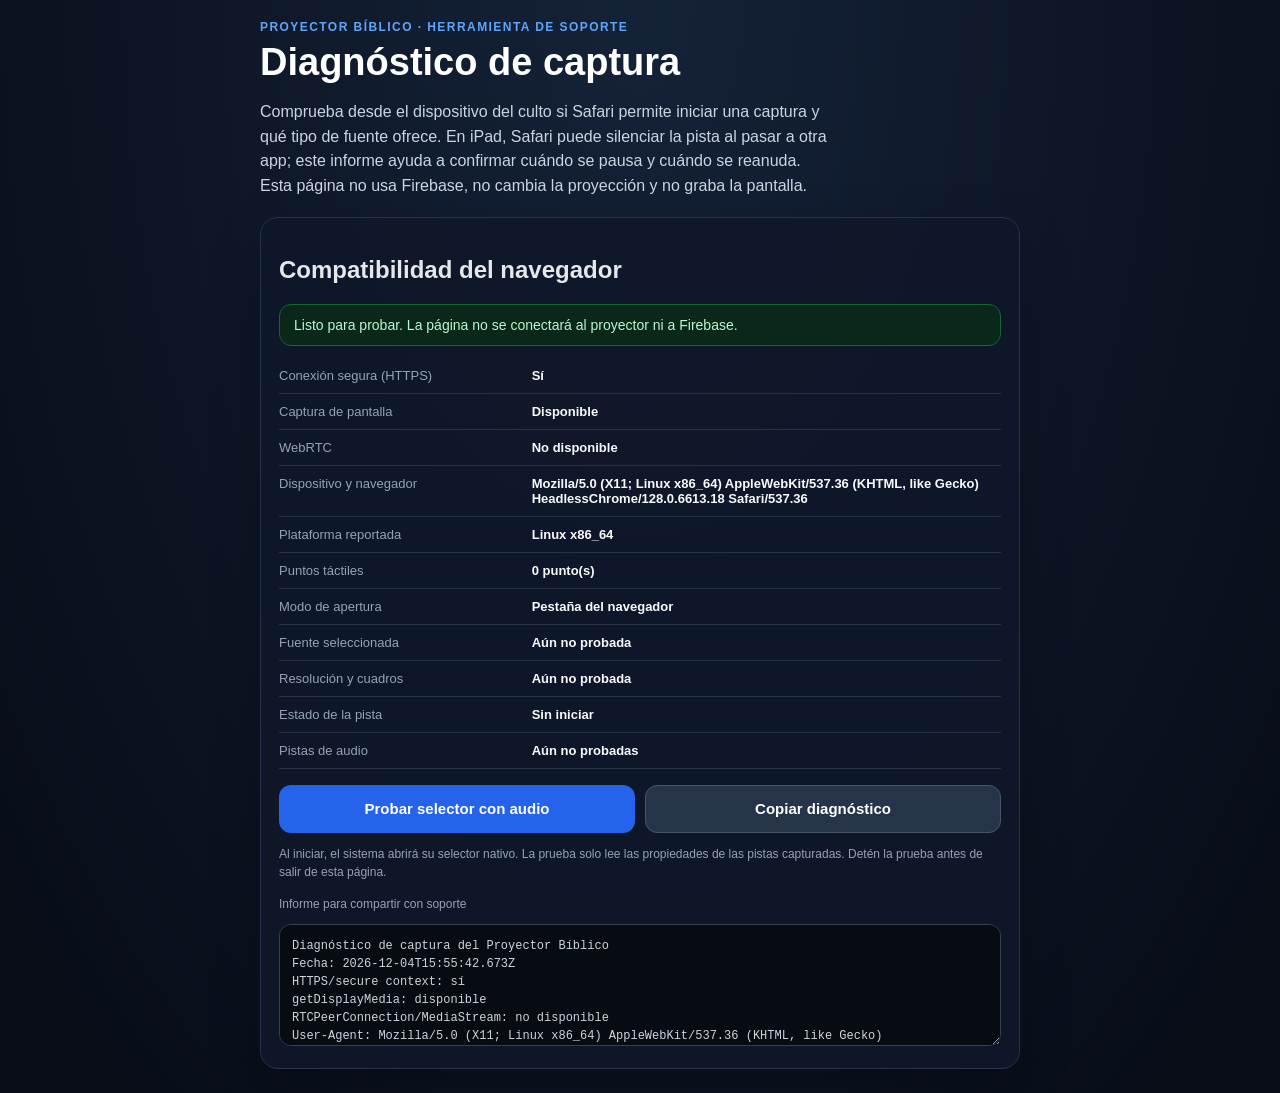
<file: diagnostico-captura.html>
<!doctype html>
<html lang="es">
<head>
  <meta charset="utf-8">
  <meta name="viewport" content="width=device-width, initial-scale=1, viewport-fit=cover">
  <meta name="theme-color" content="#0b1220">
  <title>Diagnóstico de captura · Proyector Bíblico</title>
  <style>
    :root { color-scheme: dark; font-family: -apple-system, BlinkMacSystemFont, "Segoe UI", sans-serif; background: #080d18; color: #e5e7eb; }
    * { box-sizing: border-box; }
    body { margin: 0; min-height: 100vh; min-height: 100dvh; padding: max(20px, env(safe-area-inset-top)) 16px max(24px, env(safe-area-inset-bottom)); background: radial-gradient(ellipse at top, #142238 0, #080d18 52rem); }
    main { width: min(100%, 760px); margin: 0 auto; }
    .eyebrow { color: #60a5fa; font-size: 12px; font-weight: 800; letter-spacing: .12em; text-transform: uppercase; }
    h1 { margin: 8px 0; color: #fff; font-size: clamp(26px, 6vw, 38px); line-height: 1.1; }
    p { line-height: 1.55; }
    .intro { color: #cbd5e1; max-width: 64ch; }
    .card { margin-top: 18px; padding: 18px; border: 1px solid #26354c; border-radius: 18px; background: rgba(15, 23, 42, .9); box-shadow: 0 18px 50px rgba(0, 0, 0, .22); }
    .status { padding: 12px 14px; border: 1px solid #334155; border-radius: 12px; background: #111c2e; color: #dbeafe; font-size: 14px; }
    .status[data-kind="ok"] { border-color: #166534; background: #092819; color: #bbf7d0; }
    .status[data-kind="warn"] { border-color: #854d0e; background: #2b1e08; color: #fde68a; }
    .status[data-kind="error"] { border-color: #991b1b; background: #2a1115; color: #fecaca; }
    dl { display: grid; grid-template-columns: minmax(130px, .7fr) minmax(0, 1.3fr); gap: 0; margin: 12px 0 0; }
    dt, dd { margin: 0; padding: 10px 0; border-bottom: 1px solid #253247; overflow-wrap: anywhere; }
    dt { color: #94a3b8; font-size: 13px; }
    dd { color: #f8fafc; font-size: 13px; font-weight: 650; }
    .actions { display: flex; flex-wrap: wrap; gap: 10px; margin-top: 16px; }
    button { min-height: 48px; flex: 1 1 180px; padding: 12px 16px; border: 1px solid transparent; border-radius: 12px; color: #fff; background: #2563eb; font: inherit; font-size: 15px; font-weight: 750; cursor: pointer; touch-action: manipulation; }
    button.secondary { border-color: #475569; background: #263449; }
    button.stop { border-color: #7f1d1d; background: #4c171a; }
    button:disabled { opacity: .48; cursor: not-allowed; }
    button[hidden] { display: none; }
    .small { color: #94a3b8; font-size: 12px; }
    textarea { width: 100%; min-height: 122px; margin-top: 12px; padding: 12px; resize: vertical; border: 1px solid #334155; border-radius: 12px; color: #cbd5e1; background: #070b12; font: 12px/1.5 ui-monospace, SFMono-Regular, Consolas, monospace; }
    @media (max-width: 480px) { dl { grid-template-columns: 1fr; } dt { border-bottom: 0; padding-bottom: 2px; } dd { padding-top: 2px; } .card { padding: 15px; } }
  </style>
</head>
<body>
  <main>
    <div class="eyebrow">Proyector Bíblico · herramienta de soporte</div>
    <h1>Diagnóstico de captura</h1>
    <p class="intro">Comprueba desde el dispositivo del culto si Safari permite iniciar una captura y qué tipo de fuente ofrece. En iPad, Safari puede silenciar la pista al pasar a otra app; este informe ayuda a confirmar cuándo se pausa y cuándo se reanuda. Esta página no usa Firebase, no cambia la proyección y no graba la pantalla.</p>

    <section class="card" aria-labelledby="environment-title">
      <h2 id="environment-title">Compatibilidad del navegador</h2>
      <div id="status" class="status" role="status" aria-live="polite">Preparando diagnóstico…</div>
      <dl>
        <dt>Conexión segura (HTTPS)</dt><dd id="secure-value">—</dd>
        <dt>Captura de pantalla</dt><dd id="capture-value">—</dd>
        <dt>WebRTC</dt><dd id="webrtc-value">—</dd>
        <dt>Dispositivo y navegador</dt><dd id="device-value">—</dd>
        <dt>Plataforma reportada</dt><dd id="platform-value">—</dd>
        <dt>Puntos táctiles</dt><dd id="touch-value">—</dd>
        <dt>Modo de apertura</dt><dd id="display-value">—</dd>
        <dt>Fuente seleccionada</dt><dd id="surface-value">Aún no probada</dd>
        <dt>Resolución y cuadros</dt><dd id="video-value">Aún no probada</dd>
        <dt>Estado de la pista</dt><dd id="track-value">Sin iniciar</dd>
        <dt>Pistas de audio</dt><dd id="audio-value">Aún no probadas</dd>
      </dl>
      <div class="actions">
        <button id="start-test" type="button">Probar selector con audio</button>
        <button id="retry-video-only" class="secondary" type="button" hidden>Reintentar solo video</button>
        <button id="stop-test" class="stop" type="button" hidden>Detener prueba</button>
        <button id="copy-report" class="secondary" type="button">Copiar diagnóstico</button>
      </div>
      <p class="small">Al iniciar, el sistema abrirá su selector nativo. La prueba solo lee las propiedades de las pistas capturadas. Detén la prueba antes de salir de esta página.</p>
      <label class="small" for="report">Informe para compartir con soporte</label>
      <textarea id="report" readonly spellcheck="false" aria-label="Informe de diagnóstico"></textarea>
    </section>
  </main>

  <script>
    (() => {
      const byId = id => document.getElementById(id);
      const statusEl = byId('status');
      const startButton = byId('start-test');
      const retryButton = byId('retry-video-only');
      const stopButton = byId('stop-test');
      const reportEl = byId('report');
      const captureSupported = !!(navigator.mediaDevices && typeof navigator.mediaDevices.getDisplayMedia === 'function');
      const secure = window.isSecureContext === true;
      const webRtcSupported = typeof RTCPeerConnection === 'function' && typeof MediaStream === 'function';
      const platform = navigator.platform || 'no informada';
      const touchPoints = Number(navigator.maxTouchPoints) || 0;
      const isStandalone = !!((window.matchMedia && window.matchMedia('(display-mode: standalone)').matches) || navigator.standalone === true);
      let activeStream = null;
      let lastError = '';
      let captureMode = '';

      byId('secure-value').textContent = secure ? 'Sí' : 'No';
      byId('capture-value').textContent = captureSupported ? 'Disponible' : 'No disponible';
      byId('webrtc-value').textContent = webRtcSupported ? 'Disponible' : 'No disponible';
      byId('device-value').textContent = navigator.userAgent || 'No informado';
      byId('platform-value').textContent = platform;
      byId('touch-value').textContent = `${touchPoints} punto(s)`;
      byId('display-value').textContent = isStandalone ? 'Aplicación instalada' : 'Pestaña del navegador';

      function surfaceLabel(value) {
        return ({ browser: 'Pestaña del navegador', window: 'Ventana', monitor: 'Pantalla completa' })[value] || (value ? String(value) : 'El navegador no informó el tipo');
      }

      function updateReport() {
        const lines = [
          'Diagnóstico de captura del Proyector Bíblico',
          'Fecha: ' + new Date().toISOString(),
          'HTTPS/secure context: ' + (secure ? 'sí' : 'no'),
          'getDisplayMedia: ' + (captureSupported ? 'disponible' : 'no disponible'),
          'RTCPeerConnection/MediaStream: ' + (webRtcSupported ? 'disponible' : 'no disponible'),
          'User-Agent: ' + (navigator.userAgent || 'no informado'),
          'Plataforma: ' + platform,
          'Puntos táctiles: ' + touchPoints,
          'Modo de apertura: ' + (isStandalone ? 'aplicación instalada' : 'pestaña del navegador'),
          'Modo probado: ' + (captureMode || 'sin iniciar'),
          'Visibilidad de la página: ' + document.visibilityState,
          'Fuente: ' + byId('surface-value').textContent,
          'Resolución/fps: ' + byId('video-value').textContent,
          'Estado de pista: ' + byId('track-value').textContent,
          'Audio: ' + byId('audio-value').textContent,
          'Resultado: ' + statusEl.textContent,
          'Error: ' + (lastError || 'ninguno')
        ];
        reportEl.value = lines.join('\n');
      }

      function setStatus(message, kind = '') {
        statusEl.textContent = message;
        statusEl.dataset.kind = kind;
        updateReport();
      }

      function describeStream(stream) {
        const videoTrack = stream.getVideoTracks()[0];
        const settings = videoTrack && typeof videoTrack.getSettings === 'function' ? videoTrack.getSettings() : {};
        byId('surface-value').textContent = surfaceLabel(settings.displaySurface);
        byId('video-value').textContent = [settings.width && settings.height ? `${settings.width} × ${settings.height}` : '', settings.frameRate ? `${settings.frameRate} fps` : ''].filter(Boolean).join(' · ') || 'El navegador no informó resolución/fps';
        byId('track-value').textContent = videoTrack ? `${videoTrack.readyState} · ${videoTrack.muted ? 'silenciada' : 'activa'}` : 'No disponible';
        const audioTracks = stream.getAudioTracks();
        byId('audio-value').textContent = audioTracks.length ? `${audioTracks.length} pista(s) de audio (${audioTracks.map(track => track.readyState).join(', ')})` : 'Safari no entregó audio de pantalla';
        if (videoTrack) {
          videoTrack.addEventListener('mute', () => {
            if (activeStream !== stream) return;
            byId('track-value').textContent = `${videoTrack.readyState} · silenciada`;
            setStatus(document.visibilityState === 'hidden'
              ? 'Safari salió al fondo y el sistema pausó los fotogramas. Vuelve a Safari para comprobar si se reanudan.'
              : 'La fuente pausó temporalmente los fotogramas.', 'warn');
          });
          videoTrack.addEventListener('unmute', () => {
            if (activeStream !== stream) return;
            byId('track-value').textContent = `${videoTrack.readyState} · activa`;
            setStatus('La pista volvió a entregar fotogramas.', 'ok');
          });
          videoTrack.addEventListener('ended', () => {
            if (activeStream !== stream) return;
            activeStream = null;
            byId('track-value').textContent = 'finalizada';
            startButton.hidden = false;
            startButton.disabled = false;
            stopButton.hidden = true;
            retryButton.hidden = true;
            setStatus('La fuente seleccionada terminó la captura.', 'warn');
          }, { once: true });
        }
        for (const audioTrack of audioTracks) {
          audioTrack.addEventListener('ended', () => {
            byId('audio-value').textContent = 'La pista de audio terminó';
            updateReport();
          }, { once: true });
        }
      }

      async function startCapture(includeAudio) {
        if (!secure) {
          setStatus('Abre esta página desde HTTPS para probar captura web.', 'error');
          return;
        }
        if (!captureSupported) {
          setStatus('Este navegador no ofrece getDisplayMedia. La captura de ventana no puede iniciarse desde esta página.', 'error');
          return;
        }
        startButton.disabled = true;
        retryButton.disabled = true;
        lastError = '';
        byId('surface-value').textContent = 'Aún no probada';
        byId('video-value').textContent = 'Aún no probada';
        byId('audio-value').textContent = 'Aún no probadas';
        let capturedStream = null;
        captureMode = includeAudio ? 'video y audio solicitados' : 'solo video';
        setStatus('En el selector, elige «Pantalla completa» o «Toda la pantalla» para probar 60 fps y cambiar después a otra app…');
        try {
          const supported = typeof navigator.mediaDevices.getSupportedConstraints === 'function'
            ? navigator.mediaDevices.getSupportedConstraints()
            : {};
          const video = { frameRate: { ideal: 60, max: 60 } };
          if (supported.displaySurface) video.displaySurface = { ideal: 'monitor' };
          capturedStream = await navigator.mediaDevices.getDisplayMedia({ video, audio: includeAudio });
          if (!capturedStream.getVideoTracks().some(track => track.readyState === 'live')) throw new Error('El navegador no devolvió una pista de video activa.');
          activeStream = capturedStream;
          describeStream(capturedStream);
          startButton.hidden = true;
          stopButton.hidden = false;
          retryButton.hidden = true;
          const track = capturedStream.getVideoTracks()[0];
          const fps = track && track.getSettings ? track.getSettings().frameRate : 0;
          setStatus(`Captura activa solo para diagnóstico · ${fps ? `${Math.round(fps)} fps reales` : 'el navegador no informó fps'}. No está conectada al proyector.`, 'ok');
        } catch (error) {
          if (capturedStream) capturedStream.getTracks().forEach(track => track.stop());
          lastError = `${error && error.name ? error.name + ': ' : ''}${error && error.message ? error.message : String(error)}`;
          startButton.disabled = false;
          retryButton.hidden = !includeAudio;
          retryButton.disabled = false;
          setStatus(error && error.name === 'NotAllowedError' ? 'La solicitud se canceló o Safari no autorizó esta captura. Puedes probar solo video.' : 'No se pudo iniciar la captura. Revisa el error del informe o reintenta solo video.', 'error');
        }
        updateReport();
      }

      function stopCapture() {
        if (activeStream) activeStream.getTracks().forEach(track => track.stop());
        activeStream = null;
        startButton.hidden = false;
        startButton.disabled = false;
        retryButton.hidden = true;
        retryButton.disabled = false;
        stopButton.hidden = true;
        setStatus('Captura detenida. Se conservaron los resultados de esta prueba.', '');
      }

      startButton.addEventListener('click', () => startCapture(true));
      retryButton.addEventListener('click', () => startCapture(false));
      stopButton.addEventListener('click', stopCapture);
      document.addEventListener('visibilitychange', updateReport);
      byId('copy-report').addEventListener('click', async () => {
        updateReport();
        try {
          await navigator.clipboard.writeText(reportEl.value);
          setStatus('Diagnóstico copiado. Puedes pegarlo para compartir el resultado.', 'ok');
        } catch (_) {
          reportEl.focus();
          reportEl.select();
          setStatus('Seleccioné el informe. Mantén pulsado y elige Copiar.', 'warn');
        }
      });

      if (!secure) setStatus('Esta dirección no es HTTPS; la captura web requiere una conexión segura.', 'warn');
      else if (!captureSupported) setStatus('Safari no ofrece getDisplayMedia en este contexto. El flujo OBS de captura de ventana no estará disponible aquí.', 'error');
      else setStatus('Listo para probar. La página no se conectará al proyector ni a Firebase.', 'ok');
      startButton.disabled = !secure || !captureSupported;
      updateReport();
    })();
  </script>
</body>
</html>
</file>
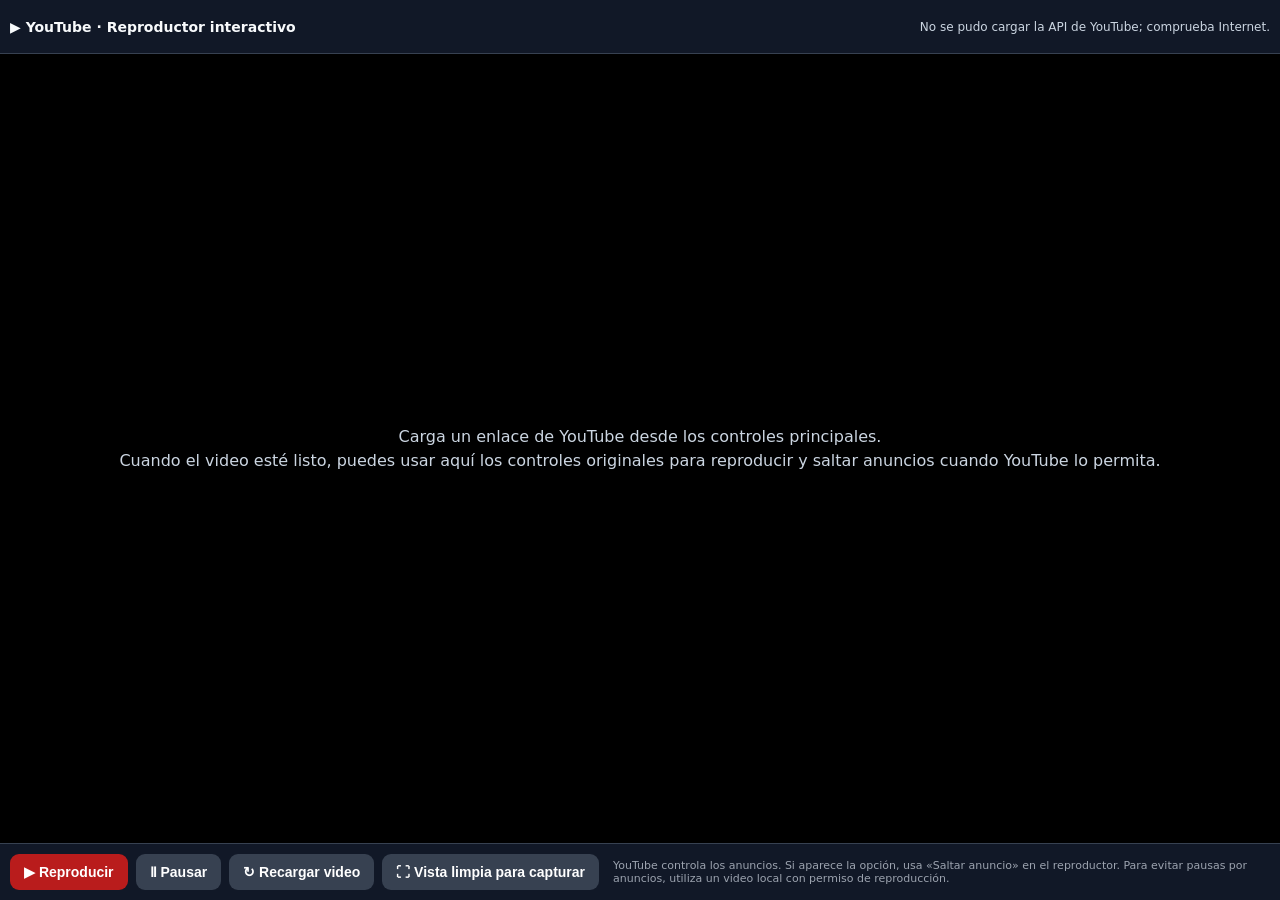
<file: youtube.html>
<!doctype html>
<html lang="es">
<head>
<meta charset="utf-8">
<meta name="viewport" content="width=device-width,initial-scale=1,viewport-fit=cover">
<link rel="icon" type="image/png" href="icon-192.png">
<title>YouTube · Proyector Bíblico</title>
<style>
:root{color-scheme:dark;font-family:system-ui,-apple-system,BlinkMacSystemFont,"Segoe UI",sans-serif;background:#050505;color:#f8fafc}
*{box-sizing:border-box}html,body{margin:0;width:100%;height:100%;background:#050505;overflow:hidden}
body{display:flex;flex-direction:column}.top{display:flex;align-items:center;gap:12px;padding:10px 14px;background:#111827;border-bottom:1px solid #374151;min-height:54px}.brand{font-weight:800;font-size:14px;flex:1}.status{font-size:12px;color:#cbd5e1}.controls{display:flex;gap:8px;flex-wrap:wrap;padding:10px;background:#111827;border-top:1px solid #374151;align-items:center}
button{border:0;border-radius:9px;padding:10px 14px;font-weight:700;color:#fff;background:#b91c1c;font-size:14px;cursor:pointer}button.secondary{background:#374151}button:active{transform:scale(.98)}#player-shell{position:relative;flex:1;min-height:0;background:#000;display:flex;align-items:center;justify-content:center}#player{width:100%;height:100%;}#empty{position:absolute;inset:0;display:flex;align-items:center;justify-content:center;text-align:center;padding:28px;color:#cbd5e1;background:#000;line-height:1.5;pointer-events:none}#empty.hidden{display:none}.note{font-size:11px;color:#9ca3af;padding:0 6px;flex:1;min-width:180px}
body.presentation .top,body.presentation .controls{display:none!important}
body.presentation #player-shell{position:fixed;inset:0;width:100vw;height:100vh;height:100dvh;z-index:10}
#exit-presentation{display:none;position:fixed;top:10px;right:10px;z-index:30;background:rgba(15,23,42,.72);border:1px solid rgba(255,255,255,.22);padding:8px 11px;font-size:12px;opacity:.18}
body.presentation #exit-presentation{display:block}
body.presentation #exit-presentation:focus,body.presentation #exit-presentation:active{opacity:1}
</style>
<link rel="stylesheet" href="responsive.css">
</head>
<body class="youtube-page">
<header class="top"><div class="brand">▶ YouTube · Reproductor interactivo</div><div id="status" class="status" role="status">Esperando enlace de YouTube…</div></header>
<main id="player-shell"><div id="player"></div><div id="empty">Carga un enlace de YouTube desde los controles principales.<br>Cuando el video esté listo, puedes usar aquí los controles originales para reproducir y saltar anuncios cuando YouTube lo permita.</div></main>
<button id="exit-presentation" type="button" aria-label="Volver al monitor">↩ Volver al monitor</button>
<footer class="controls">
<button id="play">▶ Reproducir</button><button id="pause" class="secondary">Ⅱ Pausar</button><button id="reload" class="secondary">↻ Recargar video</button><button id="present" class="secondary" type="button">⛶ Vista limpia para capturar</button>
<div class="note">YouTube controla los anuncios. Si aparece la opción, usa «Saltar anuncio» en el reproductor. Para evitar pausas por anuncios, utiliza un video local con permiso de reproducción.</div>
</footer>
<script>
(() => {
 const CHANNEL_NAME='biblical-projector-channel';
 const STORAGE_KEY='biblical_projector_data';
 const pageParams=new URLSearchParams(location.search);
 const monitorMode=pageParams.get('monitor')==='1';
 const monitorVideoUrl=monitorMode?(pageParams.get('video')||''):'';
  let channel=null, player=null, apiReady=false, playerReady=false, monitorHasVideo=false, desiredId='', loopEnabled=false, pendingCommand=null, statusCode='loading';
  const handledCommandIds=new Set();
 const statusEl=document.getElementById('status'), emptyEl=document.getElementById('empty');
  function status(s,code){statusEl.textContent=s;if(code)statusCode=code;}
  function sendMonitorHeartbeat(){
    let playerState=-1,currentTime=0,duration=0;
    if(playerReady&&player){try{playerState=player.getPlayerState();currentTime=player.getCurrentTime()||0;duration=player.getDuration()||0;}catch(_){}}
    const message={type:'__youtube_window_heartbeat',timestamp:Date.now(),monitorMode,videoId:desiredId,playerReady:playerReady&&(!monitorMode||monitorHasVideo),status:statusCode,playerState,currentTime,duration};
    try{channel&&channel.postMessage(message);}catch(_){}
    try{if(window.opener&&!window.opener.closed)window.opener.postMessage(message,location.origin);}catch(_){}
  }
 function extractId(value){
   try { const u=new URL(value,location.href); const host=u.hostname.toLowerCase().replace(/^www\./,''); let id='';
     if(host==='youtu.be') id=u.pathname.split('/').filter(Boolean)[0]||'';
     else if(['youtube.com','m.youtube.com','music.youtube.com'].includes(host)){
       if(u.pathname==='/watch') id=u.searchParams.get('v')||'';
       else if(/^\/(embed|shorts)\//.test(u.pathname)) id=u.pathname.split('/')[2]||'';
     }
     return /^[A-Za-z0-9_-]{11}$/.test(id)?id:'';
   } catch(_){return '';}
 }
 function stateFromStorage(){try{return JSON.parse(localStorage.getItem(STORAGE_KEY)||'null')}catch(_){return null}}
 function loadState(data){
   if(!data||data.mediaMode!=='youtube'||!data.videoUrl)return;
    const id=extractId(data.videoUrl); if(!id){status('El enlace de YouTube no es válido','invalid-url');sendMonitorHeartbeat();return;}
   loopEnabled=!!data.videoLoop;
    if(id===desiredId){emptyEl.classList.add('hidden');status(playerReady?'Video listo · controles de YouTube activos':'Preparando reproductor…',playerReady?'ready':'loading');sendMonitorHeartbeat();return;}
   desiredId=id; emptyEl.classList.add('hidden');
    if(playerReady&&player){try{player.cueVideoById({videoId:id,startSeconds:0});status('Video cargado · pulsa Reproducir aquí','video-cued');}catch(e){status('No se pudo cargar el video','player-error');}}
    else status('Enlace recibido · preparando reproductor…','loading');
    sendMonitorHeartbeat();
 }
 function runCommand(command,target){
    if(!playerReady||!player){pendingCommand={command,target};status('Esperando que YouTube esté listo…','loading');return;}
   try{
      if(command==='playVideo'){player.playVideo();status('Orden de reproducción enviada','play-requested');}
      else if(command==='pauseVideo'){player.pauseVideo();status('Video en pausa','pause-requested');}
      else if(command==='stopVideo'){player.stopVideo();status('Video detenido','stopped');}
      else if(command==='seekTo'&&Number.isFinite(Number(target))&&Number(target)>=0){player.seekTo(Number(target),true);status('Posición del video actualizada','seeking');}
    }catch(_){pendingCommand={command,target};status('Usa los controles de esta ventana','player-error');}
    sendMonitorHeartbeat();
 }
  function handleCommandOnce(data){
    if(!data||typeof data!=='object')return;
    const id=typeof data.commandId==='string'?data.commandId:'';
    if(id&&handledCommandIds.has(id))return;
    if(id){handledCommandIds.add(id);if(handledCommandIds.size>64)handledCommandIds.delete(handledCommandIds.values().next().value);}
    runCommand(data.command,data.target);
  }
 window.onYouTubeIframeAPIReady=()=>{
   apiReady=true;
  player=new YT.Player('player',{width:'100%',height:'100%',videoId:desiredId||undefined,playerVars:{autoplay:0,controls:1,playsinline:1,rel:0,fs:1,enablejsapi:1,...(location.origin&&location.origin!=='null'?{origin:location.origin}:{})},events:{
     onReady:e=>{playerReady=true;try{const f=e.target.getIframe();f.setAttribute('allow','autoplay; encrypted-media; picture-in-picture; web-share; fullscreen');f.setAttribute('allowfullscreen','');f.setAttribute('referrerpolicy','strict-origin-when-cross-origin');f.style.width='100%';f.style.height='100%';f.style.border='0';}catch(_){}
         const saved=stateFromStorage();if(!monitorMode&&saved)loadState(saved);if(monitorMode&&desiredId){try{player.cueVideoById({videoId:desiredId,startSeconds:0});}catch(_){}}status(desiredId?'Video listo · toca Reproducir o el control del reproductor':'Esperando enlace de YouTube…',desiredId?'ready':'empty');sendMonitorHeartbeat();if(pendingCommand){const c=pendingCommand;pendingCommand=null;runCommand(c.command,c.target);}},
      onStateChange:e=>{if([1,2,3,5].includes(e.data))monitorHasVideo=true;if(e.data===1)status('Reproduciendo','playing');else if(e.data===2)status('En pausa','paused');else if(e.data===3)status('Cargando video…','buffering');else if(e.data===5)status('Video listo · controles de YouTube activos','video-cued');else if(e.data===0){status('Video finalizado','ended');if(loopEnabled){try{player.seekTo(0,true);player.playVideo();}catch(_){}}}sendMonitorHeartbeat();},
      onError:e=>{monitorHasVideo=false;status('YouTube no permite reproducir este video (código '+e.data+').','player-error');sendMonitorHeartbeat();},
      onAutoplayBlocked:()=>{status('Safari bloqueó la reproducción automática. Toca Reproducir en esta pantalla.','autoplay-blocked');sendMonitorHeartbeat();}
   }});
 };
 if(monitorMode){
   document.querySelector('.brand').textContent='▶ YouTube · Monitor de preparación';
   const monitorId=extractId(monitorVideoUrl);
    if(monitorId){desiredId=monitorId;emptyEl.classList.add('hidden');status('Video preparado en monitor · espera los anuncios y usa los controles de YouTube','preparing');}
    else status('El enlace preparado no es válido','invalid-url');
 }
  const script=document.createElement('script');script.src='https://www.youtube.com/iframe_api';script.onerror=()=>{status('No se pudo cargar la API de YouTube; comprueba Internet.','api-load-error');sendMonitorHeartbeat();};document.head.appendChild(script);
  try{channel=new BroadcastChannel(CHANNEL_NAME);channel.addEventListener('message',e=>{const d=e.data;if(!d)return;if(d.type==='__youtube_monitor_command'){if(monitorMode)handleCommandOnce(d);return;}if(d.type==='__youtube_command'){if(!monitorMode)handleCommandOnce(d);return;}if(d.type==='__controller_hello'){sendMonitorHeartbeat();return;}if(!monitorMode&&d.mediaMode==='youtube')loadState(d);else if(d.mediaMode==='none'&&d.youtubeSeparateWindow===false){/* mantener el video abierto hasta que el usuario lo cambie */}});}catch(_){channel=null;status('Monitor abierto. La consola usará el enlace directo entre ventanas si está disponible.');}
  sendMonitorHeartbeat();setInterval(sendMonitorHeartbeat,2000);
  window.addEventListener('pageshow',sendMonitorHeartbeat);
  window.addEventListener('focus',sendMonitorHeartbeat);
  document.addEventListener('visibilitychange',()=>{if(!document.hidden)sendMonitorHeartbeat();});
  window.addEventListener('message',e=>{if(e.origin!==location.origin||e.source!==window.opener)return;const d=e.data;if(monitorMode&&d&&d.type==='__youtube_monitor_command')handleCommandOnce(d);});
 if(!monitorMode)window.addEventListener('storage',e=>{if(e.key===STORAGE_KEY){const d=stateFromStorage();if(d)loadState(d);}});
 document.getElementById('present').addEventListener('click',()=>{
   document.body.classList.add('presentation');
    status('Vista lista para capturar. Vuelve a la consola y elige esta ventana; el video seguirá en este punto.');
   try{if(document.documentElement.requestFullscreen)document.documentElement.requestFullscreen().catch(()=>{});}catch(_){}
 });
 document.getElementById('exit-presentation').addEventListener('click',()=>{
   document.body.classList.remove('presentation');
   try{if(document.fullscreenElement&&document.exitFullscreen)document.exitFullscreen().catch(()=>{});}catch(_){}
   status('Monitor YouTube: el mismo reproductor sigue abierto.');
 });
 document.addEventListener('keydown',e=>{if(e.key==='Escape'&&document.body.classList.contains('presentation')){document.body.classList.remove('presentation');try{if(document.fullscreenElement&&document.exitFullscreen)document.exitFullscreen().catch(()=>{});}catch(_){}status('Monitor YouTube: el mismo reproductor sigue abierto.');}});
 document.getElementById('play').addEventListener('click',()=>runCommand('playVideo'));
 document.getElementById('pause').addEventListener('click',()=>runCommand('pauseVideo'));
 document.getElementById('reload').addEventListener('click',()=>{if(desiredId&&playerReady){try{player.loadVideoById({videoId:desiredId,startSeconds:0});status('Reiniciando video…');}catch(_){status('No se pudo reiniciar el video');}}else{const d=stateFromStorage();if(d)loadState(d);}});
 const saved=stateFromStorage();if(!monitorMode&&saved)loadState(saved);
})();
</script>
</body></html>
</file>
<file: responsive.css>
/* Ajustes compartidos para Safari/iPad y pantallas táctiles. */
html {
    -webkit-text-size-adjust: 100%;
    text-size-adjust: 100%;
}

body.operator-page,
body.projection-page,
body.youtube-page {
    height: 100vh;
    height: 100dvh;
    min-height: 0;
}

body.operator-page {
    overflow: hidden;
    overscroll-behavior: none;
}

#culto-list-search-wrap { display: none; }
.bible-chapter-grid {
    display: grid;
    grid-template-columns: repeat(auto-fill, minmax(42px, 1fr));
    grid-auto-rows: 42px;
    gap: 8px;
    align-content: start;
}
.bible-chapter-grid button { min-height: 42px; }

body[data-workspace="culto"] #workspace-control {
    width: 100% !important;
    height: 100% !important;
    flex: 1 1 auto !important;
    min-width: 0;
    min-height: 0;
    overflow: hidden !important;
}
body[data-workspace="culto"] #workspace-control > .control-panel {
    width: 100%;
    min-width: 0;
    min-height: 0;
    flex: 1 1 auto;
}
body[data-workspace="culto"] #workspace-control > .control-panel > div:last-child {
    min-height: 0;
    overflow: hidden;
}
body[data-workspace="culto"] #tab-culto {
    display: flex !important;
    flex: 1 1 auto;
    height: 100%;
    min-height: 0;
}
body[data-workspace="culto"] #culto-list-search-wrap { display: block !important; }
body[data-workspace="culto"] #culto-list-items {
    display: grid;
    grid-template-columns: minmax(0, 1fr);
    grid-auto-rows: max-content;
    align-content: start;
    align-items: start;
    gap: 12px;
    overflow-y: auto;
    -webkit-overflow-scrolling: touch;
    padding: 2px 2px max(16px, env(safe-area-inset-bottom)) 2px;
}
body[data-workspace="culto"] #culto-list-items > :not([hidden]) ~ :not([hidden]) { margin-top: 0 !important; }
body[data-workspace="culto"] .culto-list-card {
    display: grid !important;
    grid-template-columns: minmax(0, 1fr) auto;
    align-items: start;
    height: auto !important;
    min-height: 0;
    padding: 14px;
    overflow: visible !important;
    background: linear-gradient(145deg, rgba(23,35,56,.9), rgba(15,23,42,.92)) !important;
}
body[data-workspace="culto"] .culto-list-open {
    display: block;
    width: 100%;
    height: auto !important;
    padding: 1px 0;
    border-radius: 8px;
    overflow: visible !important;
}
body[data-workspace="culto"] .culto-list-open:focus-visible { outline: 2px solid #6ea8ff; outline-offset: 4px; }
body[data-workspace="culto"] .culto-list-citation { white-space: normal; overflow: visible; text-overflow: clip; font-size: 12px; }
body[data-workspace="culto"] .culto-list-text {
    display: block;
    white-space: normal;
    overflow: visible;
    text-overflow: clip;
    font-size: clamp(14px, 1.35vw, 18px);
    line-height: 1.45;
}

@media (min-width: 900px) {
    body[data-workspace="culto"] #culto-list-items { grid-template-columns: repeat(2, minmax(0, 1fr)); }
}

#operator-interface,
#operator-interface main,
#workspace-control {
    min-width: 0;
    min-height: 0;
}

#workspace-navigation {
    flex-shrink: 0;
    padding-bottom: max(9px, env(safe-area-inset-bottom));
    -webkit-overflow-scrolling: touch;
}

.workspace-nav-item,
#operator-interface button,
.youtube-page button {
    touch-action: manipulation;
}

.projection-page #proj-fullscreen-prompt {
    top: max(1rem, env(safe-area-inset-top));
}

.youtube-page #player-shell {
    min-height: 0;
}

.youtube-page .top,
.youtube-page .controls {
    flex-shrink: 0;
    padding-left: max(10px, env(safe-area-inset-left));
    padding-right: max(10px, env(safe-area-inset-right));
}

@media (max-width: 700px) {
    #operator-interface > header {
        height: auto !important;
        min-height: 64px;
        flex-wrap: wrap;
        padding: 8px max(10px, env(safe-area-inset-left));
    }

    #operator-interface > header > div:first-child {
        flex: 1 1 100%;
        min-width: 0;
    }

    #operator-interface > header > div:last-child {
        width: 100%;
        max-width: 100%;
        min-width: 0;
        justify-content: flex-start;
        overflow-x: auto;
        padding: 2px 2px 4px;
        scrollbar-width: none;
        -webkit-overflow-scrolling: touch;
    }

    #operator-interface > header > div:last-child::-webkit-scrollbar {
        display: none;
    }

    #operator-interface > header > div:last-child > button,
    #operator-interface > header > div:last-child > label {
        flex: 0 0 auto;
        min-width: 44px;
        min-height: 44px;
        justify-content: center;
    }

    .workspace-nav {
        grid-template-columns: repeat(6, minmax(48px, 1fr));
        gap: 2px;
        overflow-x: auto;
        scrollbar-width: none;
    }

    .workspace-nav::-webkit-scrollbar {
        display: none;
    }

    .workspace-nav-item {
        min-height: 56px;
        padding: 8px 2px 6px;
    }

    .workspace-nav-item span {
        line-height: 1.15;
        text-align: center;
        overflow-wrap: anywhere;
    }

    .youtube-page .top {
        gap: 8px;
        padding-top: max(8px, env(safe-area-inset-top));
        padding-bottom: 8px;
    }

    .youtube-page .controls {
        gap: 6px;
        padding-top: 8px;
        padding-bottom: max(8px, env(safe-area-inset-bottom));
    }

    .youtube-page .controls button {
        min-height: 44px;
    }

    .youtube-page .note {
        flex-basis: 100%;
        min-width: 0;
        line-height: 1.4;
    }
}

@media (hover: none) and (pointer: coarse) {
    #operator-interface input:not([type="checkbox"]):not([type="radio"]):not([type="range"]),
    #operator-interface select,
    #operator-interface textarea {
        font-size: 16px !important;
    }

    #operator-interface button {
        min-height: 44px;
    }

    /* Barra de búsqueda fácil de tocar y arrastrar en el iPad. */
    #video-seek-slider {
        min-height: 44px;
        touch-action: pan-y;
    }
}

@media (prefers-reduced-motion: reduce) {
    *,
    *::before,
    *::after {
        scroll-behavior: auto !important;
        animation-duration: 0.01ms !important;
        animation-iteration-count: 1 !important;
        transition-duration: 0.01ms !important;
    }
}

@keyframes projection-enter-fade {
    from { opacity: 0; }
    to { opacity: 1; }
}

@keyframes projection-enter-slide-up {
    from { opacity: 0; transform: translate3d(0, 1.2rem, 0); }
    to { opacity: 1; transform: translate3d(0, 0, 0); }
}

@keyframes projection-enter-slide-left {
    from { opacity: 0; transform: translate3d(1.6rem, 0, 0); }
    to { opacity: 1; transform: translate3d(0, 0, 0); }
}

@keyframes projection-enter-slide-down {
    from { opacity: 0; transform: translate3d(0, -1.2rem, 0); }
    to { opacity: 1; transform: translate3d(0, 0, 0); }
}

@keyframes projection-enter-slide-right {
    from { opacity: 0; transform: translate3d(-1.6rem, 0, 0); }
    to { opacity: 1; transform: translate3d(0, 0, 0); }
}

@keyframes projection-enter-zoom {
    from { opacity: 0; transform: scale(.94); }
    to { opacity: 1; transform: scale(1); }
}

@keyframes projection-enter-blur {
    from { opacity: 0; filter: blur(10px); transform: scale(1.015); }
    to { opacity: 1; filter: blur(0); transform: scale(1); }
}

@keyframes projection-enter-reveal {
    from { opacity: 0; clip-path: inset(0 0 100% 0); }
    to { opacity: 1; clip-path: inset(0 0 0 0); }
}

.projection-enter-fade,
.projection-enter-slide-up,
.projection-enter-slide-left,
.projection-enter-slide-down,
.projection-enter-slide-right,
.projection-enter-zoom,
.projection-enter-blur,
.projection-enter-reveal {
    animation-duration: 350ms;
    animation-timing-function: linear;
    animation-fill-mode: both;
    will-change: opacity, transform, filter, clip-path;
}

.projection-enter-fade { animation-name: projection-enter-fade; }
.projection-enter-slide-up { animation-name: projection-enter-slide-up; }
.projection-enter-slide-left { animation-name: projection-enter-slide-left; }
.projection-enter-slide-down { animation-name: projection-enter-slide-down; }
.projection-enter-slide-right { animation-name: projection-enter-slide-right; }
.projection-enter-zoom { animation-name: projection-enter-zoom; }
.projection-enter-blur { animation-name: projection-enter-blur; }
.projection-enter-reveal { animation-name: projection-enter-reveal; }

.design-group {
    overflow: hidden;
    border: 1px solid rgba(100, 116, 139, .3);
    border-radius: 14px;
    background: rgba(15, 23, 42, .52);
}

.design-group > summary {
    display: flex;
    min-height: 48px;
    align-items: center;
    gap: 9px;
    padding: 11px 14px;
    color: #e2e8f0;
    cursor: pointer;
    font-size: 12px;
    font-weight: 800;
    list-style: none;
}

.design-group > summary::-webkit-details-marker { display: none; }
.design-group > summary::after { content: '+'; margin-left: auto; color: #93c5fd; font-size: 18px; line-height: 1; }
.design-group[open] > summary::after { content: '−'; }
.design-group > summary > i { width: 18px; color: #93c5fd; text-align: center; }
.design-group > summary > small { margin-left: auto; color: #94a3b8; font-size: 10px; font-weight: 500; }
.design-group[open] > summary { border-bottom: 1px solid rgba(100, 116, 139, .2); }
.design-group-content { padding: 14px; }

@media (max-width: 640px) {
    .design-group > summary { flex-wrap: wrap; }
    .design-group > summary > small { width: calc(100% - 28px); margin: -5px 0 0 27px; }
}

.projection-background-loop-layer {
    opacity: 0;
    visibility: hidden;
    transition-property: opacity;
    transition-duration: 950ms;
    transition-timing-function: linear;
    will-change: opacity;
}

.projection-background-loop-layer.projection-background-loop-visible {
    visibility: visible;
}

.projection-background-loop-layer.projection-background-loop-active {
    opacity: 1;
}

/* Mantén la capa saliente totalmente opaca bajo la entrante durante el fundido. */
.projection-background-loop-layer.projection-background-loop-hold {
    opacity: 1 !important;
    visibility: visible !important;
}

.culto-list-card,
.culto-list-open {
    min-width: 0;
    max-width: 100%;
    box-sizing: border-box;
}
.culto-list-open { overflow-wrap: anywhere; }
.culto-list-citation { max-width: 100%; overflow-wrap: anywhere; }
.culto-list-text {
    max-width: 100%;
    white-space: normal;
    overflow-wrap: anywhere;
    word-break: normal;
}

@keyframes projection-transition-fade {
    0%, 22% { opacity: 1; }
    100% { opacity: 0; }
}

@keyframes projection-transition-wipe {
    0%, 22% { transform: translate3d(0, 0, 0); }
    100% { transform: translate3d(101%, 0, 0); }
}

@keyframes projection-transition-zoom {
    0%, 22% { opacity: 1; transform: translate3d(0, 0, 0) scale(1); }
    100% { opacity: 0; transform: translate3d(0, 0, 0) scale(.97); }
}

.projection-transition-curtain {
    position: absolute;
    inset: 0;
    z-index: 60;
    display: none;
    overflow: hidden;
    pointer-events: none;
    background: #000;
    transform: translate3d(0, 0, 0);
    backface-visibility: hidden;
    will-change: transform, opacity;
}

.projection-transition-curtain.is-active { display: block; }
.projection-transition-curtain.is-held { opacity: 1; transform: none; animation: none; }
.projection-transition-curtain.effect-fade { animation: projection-transition-fade 700ms ease-in-out both; }
.projection-transition-curtain.effect-wipe { animation: projection-transition-wipe 700ms cubic-bezier(.65,0,.35,1) both; }
.projection-transition-curtain.effect-zoom { animation: projection-transition-zoom 700ms ease-in-out both; }

.projection-transition-video {
    position: absolute;
    inset: 0;
    z-index: 70;
    display: none;
    width: 100%;
    height: 100%;
    object-fit: cover;
    pointer-events: none;
    background: #000;
    transform: translate3d(0, 0, 0);
    backface-visibility: hidden;
    will-change: transform, opacity;
}

.projection-transition-video.is-active { display: block; }

.projection-logo-transition {
    position: absolute;
    inset: 0;
    z-index: 70;
    display: none;
    align-items: center;
    justify-content: center;
    overflow: hidden;
    pointer-events: none;
    background: transparent;
    opacity: 0;
    transform: translate3d(0, 0, 0);
    backface-visibility: hidden;
    will-change: transform, opacity;
    --projection-transition-duration: 700ms;
}

.projection-logo-transition.is-active { display: flex; }
.projection-logo-transition.is-playing { animation: projection-logo-stage var(--projection-transition-duration) ease-in-out both; }
.projection-logo-transition:not(.is-cinematic):not(.is-water)::before {
    position: absolute;
    z-index: 0;
    left: 50%;
    top: 50%;
    width: 150vmax;
    height: 150vmax;
    border-radius: 50%;
    background: #020617;
    content: '';
    opacity: 0;
    transform: translate3d(-50%, -50%, 0) scale(.001);
    backface-visibility: hidden;
    will-change: transform, opacity;
}
.projection-logo-transition:not(.is-cinematic):not(.is-water).is-playing::before {
    animation: projection-logo-disc var(--projection-transition-duration) cubic-bezier(.2,.65,.25,1) both;
}
.projection-logo-transition img {
    position: relative;
    z-index: 2;
    width: min(48vw, 48vh);
    max-width: 65vw;
    max-height: 58vh;
    object-fit: contain;
    opacity: 0;
    transform: scale(.12);
    -webkit-filter: drop-shadow(0 0 9px rgba(255,255,255,.98)) drop-shadow(0 0 24px rgba(110,168,255,.95)) drop-shadow(0 0 52px rgba(59,130,246,.78)) drop-shadow(0 0 88px rgba(37,99,235,.48));
    filter: drop-shadow(0 0 9px rgba(255,255,255,.98)) drop-shadow(0 0 24px rgba(110,168,255,.95)) drop-shadow(0 0 52px rgba(59,130,246,.78)) drop-shadow(0 0 88px rgba(37,99,235,.48));
    will-change: transform, opacity;
}
.projection-logo-transition.is-playing img { animation: projection-logo-mark var(--projection-transition-duration) ease-in-out both; }

.projection-cinematic-aura,
.projection-cinematic-ring,
.projection-cinematic-streak { display: none; }

.projection-logo-transition.is-cinematic {
    --projection-transition-accent-rgb: 244, 207, 92;
    background:
        radial-gradient(circle at center, rgba(var(--projection-transition-accent-rgb), .09) 0, rgba(4, 8, 15, .42) 34%, rgba(1, 3, 8, .9) 100%);
}

.projection-logo-transition.is-cinematic.is-playing {
    animation: projection-cinematic-stage var(--projection-transition-duration, 700ms) ease-in-out both;
}

.projection-logo-transition.is-water {
    --projection-transition-accent-rgb: 105, 211, 232;
    isolation: isolate;
    background:
        radial-gradient(ellipse at 50% 53%, rgba(248, 252, 255, .15) 0, rgba(var(--projection-transition-accent-rgb), .16) 16%, rgba(21, 40, 52, .12) 38%, transparent 64%),
        radial-gradient(ellipse at 18% 32%, rgba(225, 241, 250, .055) 0, rgba(225, 241, 250, 0) 38%),
        radial-gradient(ellipse at 82% 69%, rgba(var(--projection-transition-accent-rgb), .045) 0, rgba(var(--projection-transition-accent-rgb), 0) 42%),
        radial-gradient(ellipse at center, transparent 34%, rgba(0, 2, 6, .28) 72%, rgba(0, 1, 4, .68) 100%),
        linear-gradient(180deg, #07111d 0%, #061522 52%, #030812 100%);
}

.projection-logo-transition.is-water.is-playing {
    animation: projection-water-stage var(--projection-transition-duration) ease-in-out both;
}

.projection-water-scene {
    position: absolute;
    z-index: 3;
    inset: 0;
    overflow: hidden;
    pointer-events: none;
    perspective: 900px;
    transform: translate3d(0, 0, 0);
    transform-style: preserve-3d;
    backface-visibility: hidden;
}

.projection-water-scene::before,
.projection-water-scene::after {
    position: absolute;
    left: 50%;
    top: 51%;
    z-index: 0;
    pointer-events: none;
    content: '';
    opacity: 0;
    backface-visibility: hidden;
    will-change: transform, opacity;
}

.projection-water-scene::before {
    width: min(82vmin, 92vw);
    height: min(38vmin, 44vh);
    border-radius: 50%;
    background: radial-gradient(ellipse, rgba(255,255,255,.28) 0, rgba(229,239,245,.16) 13%, rgba(var(--projection-transition-accent-rgb), .12) 34%, rgba(var(--projection-transition-accent-rgb), .035) 54%, transparent 73%);
    transform: translate3d(-50%, -50%, 0) scale(.36);
}

.projection-logo-transition.is-water.is-playing .projection-water-scene::before {
    animation: projection-water-caustic var(--projection-transition-duration) cubic-bezier(.18,.64,.25,1) both;
}

.projection-water-scene::after {
    left: -16%;
    top: 51%;
    z-index: 5;
    width: 132%;
    height: 1px;
    background: linear-gradient(90deg, transparent 0, rgba(255,255,255,0) 18%, rgba(226,239,247,.72) 48%, rgba(var(--projection-transition-accent-rgb),.56) 54%, rgba(255,255,255,.16) 68%, transparent 100%);
    box-shadow: 0 0 18px rgba(226,239,247,.28), 0 0 42px rgba(var(--projection-transition-accent-rgb),.17);
    transform: translate3d(-8%, 0, 0) scaleX(.42);
}

.projection-logo-transition.is-water.is-playing .projection-water-scene::after {
    animation: projection-water-glint var(--projection-transition-duration) ease-out both;
}

.projection-water-sheen {
    position: absolute;
    z-index: 1;
    left: -30%;
    top: 43%;
    width: 160%;
    height: 27%;
    opacity: 0;
    border-radius: 50%;
    background: radial-gradient(ellipse at center, rgba(207, 250, 254, .23) 0, rgba(var(--projection-transition-accent-rgb), .13) 22%, rgba(13, 82, 105, .07) 48%, transparent 73%);
    transform: translate3d(-4%, 0, 0) rotate(-5deg) scale(.82);
    backface-visibility: hidden;
    will-change: transform, opacity;
}

.projection-water-sheen::before {
    position: absolute;
    inset: 20% 10%;
    border-radius: 50%;
    background: linear-gradient(180deg, transparent 39%, rgba(236,246,251,.035) 45%, rgba(255,255,255,.22) 50%, rgba(var(--projection-transition-accent-rgb),.09) 54%, transparent 63%);
    content: '';
}

.projection-logo-transition.is-water.is-playing .projection-water-sheen {
    animation: projection-water-sheen var(--projection-transition-duration) ease-in-out both;
}

.projection-water-drop {
    position: absolute;
    z-index: 4;
    left: 50%;
    top: 50%;
    width: clamp(12px, 2.2vmin, 25px);
    height: clamp(17px, 3.4vmin, 38px);
    opacity: 0;
    border-radius: 52% 52% 58% 8%;
    background: radial-gradient(ellipse at 28% 24%, #fff 0, #dffaff 18%, #76dff1 48%, rgba(52, 173, 206, .56) 74%, rgba(52, 173, 206, .05) 100%);
    box-shadow: 0 5px 9px rgba(0,0,0,.58), 0 0 25px rgba(var(--projection-transition-accent-rgb), .62), inset -2px -3px 4px rgba(17,66,82,.42);
    transform: translate3d(-50%, -43vh, 0) rotate(-45deg) scale(.72);
    backface-visibility: hidden;
    will-change: transform, opacity;
}

.projection-water-drop::before {
    position: absolute;
    left: 27%;
    top: 15%;
    width: 19%;
    height: 47%;
    border-radius: 50%;
    background: linear-gradient(180deg, rgba(255,255,255,.96), rgba(255,255,255,.38) 48%, transparent 100%);
    content: '';
    transform: rotate(22deg);
}

.projection-logo-transition.is-water.is-playing .projection-water-drop {
    animation: projection-water-drop var(--projection-transition-duration) cubic-bezier(.42, 0, .7, .5) both;
}

.projection-water-impact {
    position: absolute;
    z-index: 2;
    left: 50%;
    top: 51%;
    width: 10vmin;
    height: 3.2vmin;
    opacity: 0;
    border-radius: 50%;
    background: radial-gradient(ellipse, rgba(255,255,255,.92) 0, rgba(var(--projection-transition-accent-rgb), .82) 24%, rgba(var(--projection-transition-accent-rgb), .2) 56%, transparent 75%);
    box-shadow: 0 3px 8px rgba(0,0,0,.35), 0 0 22px rgba(222,240,248,.48), 0 0 54px rgba(var(--projection-transition-accent-rgb), .5), inset 0 -2px 5px rgba(5,31,43,.25);
    transform: translate3d(-50%, -50%, 0) scale(.12);
    backface-visibility: hidden;
    will-change: transform, opacity;
}

.projection-water-impact::before {
    position: absolute;
    inset: 43% 8%;
    border-radius: 50%;
    background: linear-gradient(90deg, transparent, rgba(255,255,255,.68) 35%, rgba(255,255,255,.92) 50%, rgba(var(--projection-transition-accent-rgb),.62) 66%, transparent);
    box-shadow: 0 0 12px rgba(255,255,255,.38);
    content: '';
    transform: scaleX(.72);
}

.projection-logo-transition.is-water.is-playing .projection-water-impact {
    animation: projection-water-impact var(--projection-transition-duration) ease-out both;
}

.projection-water-ripple {
    position: absolute;
    z-index: 3;
    left: 50%;
    top: 51%;
    width: 17vmin;
    height: 5.8vmin;
    opacity: 0;
    border: 1.5px solid rgba(218, 250, 255, .9);
    border-radius: 50%;
    box-shadow: 0 4px 10px rgba(0,0,0,.32), 0 0 12px rgba(226,242,249,.52), inset 0 1px 0 rgba(255,255,255,.42), inset 0 -2px 0 rgba(0,0,0,.36), 0 0 30px rgba(var(--projection-transition-accent-rgb), .34);
    transform: translate3d(-50%, -50%, 0) rotateX(58deg) scale(.08);
    transform-style: preserve-3d;
    backface-visibility: hidden;
    will-change: transform, opacity;
}

.projection-water-ripple::before,
.projection-water-ripple::after {
    position: absolute;
    border-radius: 50%;
    pointer-events: none;
    content: '';
}

.projection-water-ripple::before {
    inset: 8% 7% 12%;
    border: 1px solid rgba(245,250,253,.44);
    box-shadow: inset 0 1px 0 rgba(255,255,255,.26), 0 0 10px rgba(232,244,249,.19);
}

.projection-water-ripple::after {
    inset: 17% 3% 18%;
    border-top: 1px solid rgba(255,255,255,.46);
    border-bottom: 1px solid rgba(var(--projection-transition-accent-rgb),.28);
    opacity: .74;
    transform: rotate(-2deg);
}

.projection-water-ripple-two {
    width: 22vmin;
    height: 7.5vmin;
    border-color: rgba(151, 234, 248, .78);
    box-shadow: 0 5px 12px rgba(0,0,0,.26), 0 0 16px rgba(var(--projection-transition-accent-rgb), .5), inset 0 1px 0 rgba(255,255,255,.28), inset 0 -2px 0 rgba(0,0,0,.28), 0 0 36px rgba(var(--projection-transition-accent-rgb), .28);
}

.projection-water-ripple-three {
    width: 28vmin;
    height: 9.2vmin;
    border-color: rgba(121, 217, 236, .6);
    box-shadow: 0 6px 14px rgba(0,0,0,.22), 0 0 18px rgba(var(--projection-transition-accent-rgb), .4), inset 0 1px 0 rgba(255,255,255,.2), inset 0 -2px 0 rgba(0,0,0,.22), 0 0 42px rgba(var(--projection-transition-accent-rgb), .22);
}

.projection-logo-transition.is-water.is-playing .projection-water-ripple-one {
    animation: projection-water-ripple var(--projection-transition-duration) cubic-bezier(.16,.68,.24,1) var(--projection-water-ripple-one-delay, 130ms) both;
}

.projection-logo-transition.is-water.is-playing .projection-water-ripple-two {
    animation: projection-water-ripple var(--projection-transition-duration) cubic-bezier(.16,.68,.24,1) var(--projection-water-ripple-two-delay, 230ms) both;
}

.projection-logo-transition.is-water.is-playing .projection-water-ripple-three {
    animation: projection-water-ripple var(--projection-transition-duration) cubic-bezier(.16,.68,.24,1) var(--projection-water-ripple-three-delay, 330ms) both;
}

.projection-logo-transition.is-water img {
    width: min(48vw, 48vh);
    max-width: 66vw;
    max-height: 58vh;
    opacity: 0;
    transform: scale(.76) translateY(1.4vh);
    -webkit-filter: drop-shadow(0 7px 15px rgba(0,0,0,.66)) drop-shadow(0 0 7px rgba(255,255,255,.96)) drop-shadow(0 0 27px rgba(var(--projection-transition-accent-rgb), .78)) drop-shadow(0 0 70px rgba(var(--projection-transition-accent-rgb), .34));
    filter: drop-shadow(0 7px 15px rgba(0,0,0,.66)) drop-shadow(0 0 7px rgba(255,255,255,.96)) drop-shadow(0 0 27px rgba(var(--projection-transition-accent-rgb), .78)) drop-shadow(0 0 70px rgba(var(--projection-transition-accent-rgb), .34));
    backface-visibility: hidden;
    will-change: transform, opacity;
}

.projection-logo-transition.is-water.is-playing img {
    animation: projection-water-logo var(--projection-transition-duration) cubic-bezier(.18,.72,.24,1) both;
}

.projection-logo-transition.is-cinematic .projection-cinematic-aura,
.projection-logo-transition.is-cinematic .projection-cinematic-ring,
.projection-logo-transition.is-cinematic .projection-cinematic-streak {
    position: absolute;
    display: block;
    pointer-events: none;
}

.projection-cinematic-aura {
    left: 50%;
    top: 50%;
    width: 22vmin;
    height: 22vmin;
    border-radius: 50%;
    opacity: 0;
    background: radial-gradient(circle, rgba(255,255,255,.72) 0, rgba(var(--projection-transition-accent-rgb), .5) 13%, rgba(var(--projection-transition-accent-rgb), .18) 38%, transparent 72%);
    filter: blur(5px);
    transform: translate3d(-50%, -50%, 0) scale(.12);
    backface-visibility: hidden;
    will-change: transform, opacity;
}

.projection-logo-transition.is-cinematic.is-playing .projection-cinematic-aura {
    animation: projection-cinematic-aura var(--projection-transition-duration, 700ms) ease-out both;
}

.projection-cinematic-ring {
    left: 50%;
    top: 50%;
    width: 25vmin;
    height: 25vmin;
    border: 1px solid rgba(var(--projection-transition-accent-rgb), .84);
    border-radius: 50%;
    opacity: 0;
    box-shadow: 0 0 12px rgba(var(--projection-transition-accent-rgb), .85), inset 0 0 18px rgba(var(--projection-transition-accent-rgb), .28), 0 0 52px rgba(var(--projection-transition-accent-rgb), .36);
    transform: translate3d(-50%, -50%, 0) scale(.08);
    backface-visibility: hidden;
    will-change: transform, opacity;
}

.projection-cinematic-ring::before,
.projection-cinematic-ring::after {
    position: absolute;
    inset: 8%;
    border: 1px solid rgba(255,255,255,.5);
    border-radius: 50%;
    content: '';
}

.projection-cinematic-ring::after {
    inset: 18%;
    border-color: rgba(var(--projection-transition-accent-rgb), .48);
    transform: rotateX(64deg) rotate(-18deg);
}

.projection-logo-transition.is-cinematic.is-playing .projection-cinematic-ring {
    animation: projection-cinematic-ring var(--projection-transition-duration, 700ms) cubic-bezier(.16,.72,.24,1) both;
}

.projection-cinematic-streak {
    left: -35%;
    top: 48%;
    width: 170%;
    height: 10vh;
    opacity: 0;
    background: linear-gradient(180deg, transparent 0, rgba(var(--projection-transition-accent-rgb), .1) 36%, rgba(255,255,255,.88) 50%, rgba(var(--projection-transition-accent-rgb), .26) 58%, transparent 100%);
    filter: blur(4px);
    transform: translate3d(-80%, 0, 0) rotate(-14deg);
    backface-visibility: hidden;
    will-change: transform, opacity;
}

.projection-logo-transition.is-cinematic.is-playing .projection-cinematic-streak {
    animation: projection-cinematic-streak var(--projection-transition-duration, 700ms) cubic-bezier(.2,.68,.18,1) both;
}

.projection-logo-transition.is-cinematic img {
    width: min(44vw, 44vh);
    max-width: 62vw;
    max-height: 54vh;
    opacity: 0;
    transform: scale(.22) translateY(2vh);
    -webkit-filter: drop-shadow(0 0 8px rgba(255,255,255,.98)) drop-shadow(0 0 23px rgba(var(--projection-transition-accent-rgb), .95)) drop-shadow(0 0 58px rgba(var(--projection-transition-accent-rgb), .78)) drop-shadow(0 0 105px rgba(var(--projection-transition-accent-rgb), .42));
    filter: drop-shadow(0 0 8px rgba(255,255,255,.98)) drop-shadow(0 0 23px rgba(var(--projection-transition-accent-rgb), .95)) drop-shadow(0 0 58px rgba(var(--projection-transition-accent-rgb), .78)) drop-shadow(0 0 105px rgba(var(--projection-transition-accent-rgb), .42));
}

.projection-logo-transition.is-cinematic.is-playing img {
    animation: projection-cinematic-logo var(--projection-transition-duration, 700ms) cubic-bezier(.2,.72,.22,1) both;
}

@keyframes projection-logo-stage {
    0%, 100% { opacity: 0; }
    12%, 80% { opacity: 1; }
}

@keyframes projection-logo-disc {
    0%, 10% { opacity: 0; transform: translate3d(-50%, -50%, 0) scale(.001); }
    24% { opacity: 1; transform: translate3d(-50%, -50%, 0) scale(.28); }
    58%, 82% { opacity: 1; transform: translate3d(-50%, -50%, 0) scale(1); }
    100% { opacity: 0; transform: translate3d(-50%, -50%, 0) scale(1.04); }
}

@keyframes projection-logo-mark {
    0%, 10% { opacity: 0; transform: translate3d(0, 0, 0) scale(.12); }
    28% { opacity: 1; transform: translate3d(0, 0, 0) scale(.58); }
    58% { opacity: 1; transform: translate3d(0, 0, 0) scale(3.4); }
    82% { opacity: 1; transform: translate3d(0, 0, 0) scale(3.8); }
    100% { opacity: 0; transform: translate3d(0, 0, 0) scale(4.1); }
}

@keyframes projection-cinematic-stage {
    0%, 100% { opacity: 0; }
    10%, 72% { opacity: 1; }
}

@keyframes projection-cinematic-aura {
    0%, 10% { opacity: 0; transform: translate3d(-50%, -50%, 0) scale(.12); }
    25% { opacity: .95; transform: translate3d(-50%, -50%, 0) scale(1.15); }
    63% { opacity: .62; transform: translate3d(-50%, -50%, 0) scale(5.2); }
    100% { opacity: 0; transform: translate3d(-50%, -50%, 0) scale(9.5); }
}

@keyframes projection-cinematic-ring {
    0%, 8% { opacity: 0; transform: translate3d(-50%, -50%, 0) scale(.08) rotate(-18deg); }
    22% { opacity: .95; transform: translate3d(-50%, -50%, 0) scale(.72) rotate(0); }
    62% { opacity: .72; transform: translate3d(-50%, -50%, 0) scale(3.6) rotate(28deg); }
    100% { opacity: 0; transform: translate3d(-50%, -50%, 0) scale(6.8) rotate(48deg); }
}

@keyframes projection-cinematic-streak {
    0%, 17% { opacity: 0; transform: translate3d(-80%, 0, 0) rotate(-14deg); }
    29% { opacity: .9; }
    55% { opacity: .38; transform: translate3d(82%, 0, 0) rotate(-14deg); }
    100% { opacity: 0; transform: translate3d(130%, 0, 0) rotate(-14deg); }
}

@keyframes projection-cinematic-logo {
    0%, 12% { opacity: 0; transform: scale(.22) translate3d(0, 2vh, 0); }
    28% { opacity: 1; transform: scale(.92) translate3d(0, 0, 0); }
    51%, 66% { opacity: 1; transform: scale(1) translate3d(0, 0, 0); }
    84% { opacity: .72; transform: scale(1.18) translate3d(0, -1vh, 0); }
    100% { opacity: 0; transform: scale(1.52) translate3d(0, -2vh, 0); }
}

@keyframes projection-water-stage {
    0%, 100% { opacity: 0; }
    8%, 87% { opacity: 1; }
}

@keyframes projection-water-caustic {
    0%, 22% { opacity: 0; transform: translate3d(-50%, -50%, 0) scale(.36); }
    32% { opacity: .82; transform: translate3d(-50%, -50%, 0) scale(.72); }
    52% { opacity: .48; transform: translate3d(-50%, -50%, 0) scale(1.12); }
    78% { opacity: .14; transform: translate3d(-50%, -50%, 0) scale(1.7); }
    100% { opacity: 0; transform: translate3d(-50%, -50%, 0) scale(2.15); }
}

@keyframes projection-water-glint {
    0%, 24% { opacity: 0; transform: translate3d(-8%, 0, 0) scaleX(.42); }
    34% { opacity: .8; transform: translate3d(-3%, 0, 0) scaleX(.82); }
    48% { opacity: .42; transform: translate3d(2%, 0, 0) scaleX(1); }
    67% { opacity: .12; transform: translate3d(7%, 0, 0) scaleX(1.08); }
    100% { opacity: 0; transform: translate3d(12%, 0, 0) scaleX(1.12); }
}

@keyframes projection-water-sheen {
    0%, 17% { opacity: .12; transform: translate3d(-4%, 0, 0) rotate(-5deg) scale(.82); }
    31% { opacity: .62; transform: translate3d(0, 0, 0) rotate(-3deg) scale(1); }
    55% { opacity: .38; transform: translate3d(3%, 0, 0) rotate(-1deg) scale(1.12); }
    82% { opacity: .18; transform: translate3d(6%, 0, 0) rotate(1deg) scale(1.2); }
    100% { opacity: 0; transform: translate3d(8%, 0, 0) rotate(2deg) scale(1.25); }
}

@keyframes projection-water-drop {
    0%, 12% { opacity: 0; transform: translate3d(-50%, -43vh, 0) rotate(-45deg) scale(.72); }
    17% { opacity: .9; transform: translate3d(-50%, -34vh, 0) rotate(-45deg) scale(.9); }
    29% { opacity: 1; transform: translate3d(-50%, -1vh, 0) rotate(-45deg) scale(1); }
    31% { opacity: 0; transform: translate3d(-50%, 0, 0) rotate(-45deg) scale(.85); }
    100% { opacity: 0; transform: translate3d(-50%, 0, 0) rotate(-45deg) scale(.85); }
}

@keyframes projection-water-impact {
    0%, 27% { opacity: 0; transform: translate3d(-50%, -50%, 0) scale(.12); }
    31% { opacity: 1; transform: translate3d(-50%, -50%, 0) scale(.7); }
    36% { opacity: .78; transform: translate3d(-50%, -50%, 0) scale(1.35); }
    45%, 100% { opacity: 0; transform: translate3d(-50%, -50%, 0) scale(2.8); }
}

@keyframes projection-water-ripple {
    0%, 27% { opacity: 0; transform: translate3d(-50%, -50%, 0) rotateX(58deg) scale(.08); }
    34% { opacity: .92; }
    62% { opacity: .62; transform: translate3d(-50%, -50%, 0) rotateX(58deg) scale(2.45); }
    86%, 100% { opacity: 0; transform: translate3d(-50%, -50%, 0) rotateX(58deg) scale(4.6); }
}

@keyframes projection-water-logo {
    0%, 35% { opacity: 0; transform: scale(.76) translate3d(0, 1.4vh, 0); }
    47% { opacity: 1; transform: scale(.94) translate3d(0, 0, 0); }
    62%, 78% { opacity: 1; transform: scale(1) translate3d(0, 0, 0); }
    88% { opacity: .78; transform: scale(1.04) translate3d(0, -.4vh, 0); }
    100% { opacity: 0; transform: scale(1.1) translate3d(0, -1vh, 0); }
}

@media (prefers-reduced-motion: reduce) {
    html:not([data-projection-motion="full"]) .projection-enter-fade,
    html:not([data-projection-motion="full"]) .projection-enter-slide-up,
    html:not([data-projection-motion="full"]) .projection-enter-slide-left,
    html:not([data-projection-motion="full"]) .projection-enter-slide-down,
    html:not([data-projection-motion="full"]) .projection-enter-slide-right,
    html:not([data-projection-motion="full"]) .projection-enter-zoom,
    html:not([data-projection-motion="full"]) .projection-enter-blur,
    html:not([data-projection-motion="full"]) .projection-enter-reveal,
    html:not([data-projection-motion="full"]) .projection-transition-curtain.effect-fade,
    html:not([data-projection-motion="full"]) .projection-transition-curtain.effect-wipe,
    html:not([data-projection-motion="full"]) .projection-transition-curtain.effect-zoom,
    html:not([data-projection-motion="full"]) .projection-logo-transition.is-playing,
    html:not([data-projection-motion="full"]) .projection-logo-transition.is-playing img,
    html:not([data-projection-motion="full"]) .projection-logo-transition.is-playing::before,
    html:not([data-projection-motion="full"]) .projection-logo-transition.is-playing .projection-water-scene *,
    html:not([data-projection-motion="full"]) .projection-logo-transition.is-playing .projection-water-sheen,
    html:not([data-projection-motion="full"]) .projection-logo-transition.is-playing .projection-water-scene::before,
    html:not([data-projection-motion="full"]) .projection-logo-transition.is-playing .projection-water-scene::after {
        animation-duration: .01ms !important;
        transition-duration: .01ms !important;
    }
}
</file>
